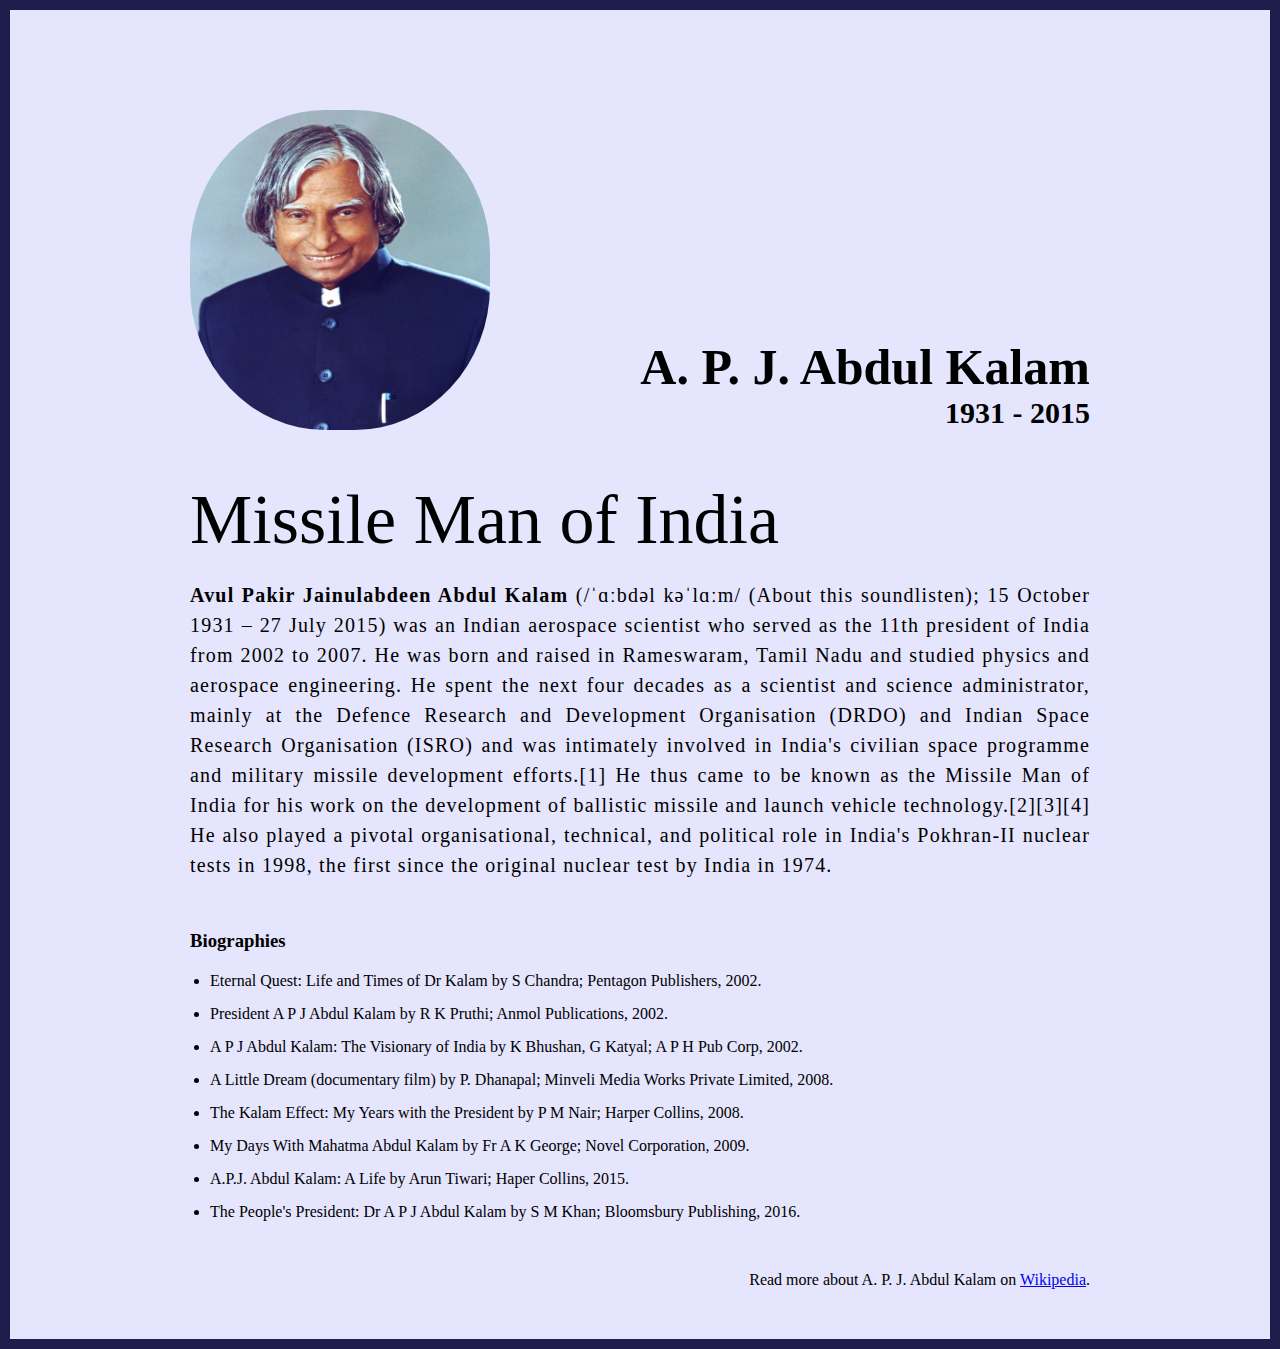
<file: assignment-1/index.html>
<!DOCTYPE html>
<html lang="en">
<head>
    <meta charset="UTF-8">
    <meta http-equiv="X-UA-Compatible" content="IE=edge">
    <meta name="viewport" content="width=device-width, initial-scale=1.0">
    <title>The Tribute Website | A. P. J. Abdul Kalam</title>
    <link rel="stylesheet" href="index.css">
</head>
<body>
    <div class="container">
        <div class="content">
            <section class="top_section">
                <div class="image_container">
                    <img src="./images/apj.jpg" alt="tribute">
                </div>
                <div>
                    <h1>A. P. J. Abdul Kalam</h1>
                    <h4>1931 - 2015</h4>
                </div>
            </section>
            <section class="about_section">
                <h2>Missile Man of India</h2>
                <p><b>Avul Pakir Jainulabdeen Abdul Kalam</b> (/ˈɑːbdəl kəˈlɑːm/ (About this soundlisten); 15 October 1931 – 27 July 2015) was an Indian aerospace scientist who served as the 11th president of India from 2002 to 2007. He was born and raised in Rameswaram, Tamil Nadu and studied physics and aerospace engineering. He spent the next four decades as a scientist and science administrator, mainly at the Defence Research and Development Organisation (DRDO) and Indian Space Research Organisation (ISRO) and was intimately involved in India's civilian space programme and military missile development efforts.[1] He thus came to be known as the Missile Man of India for his work on the development of ballistic missile and launch vehicle technology.[2][3][4] He also played a pivotal organisational, technical, and political role in India's Pokhran-II nuclear tests in 1998, the first since the original nuclear test by India in 1974.</p>
            </section>
            <section class="biography_section">
                <h3>Biographies</h3> 
                <ul>
                    <li>Eternal Quest: Life and Times of Dr Kalam by S Chandra; Pentagon Publishers, 2002.</li>
                    <li>President A P J Abdul Kalam by R K Pruthi; Anmol Publications, 2002.</li>
                    <li>A P J Abdul Kalam: The Visionary of India by K Bhushan, G Katyal; A P H Pub Corp, 2002.</li>
                    <li>A Little Dream (documentary film) by P. Dhanapal; Minveli Media Works Private Limited, 2008.</li>
                    <li>The Kalam Effect: My Years with the President by P M Nair; Harper Collins, 2008.</li>
                    <li>My Days With Mahatma Abdul Kalam by Fr A K George; Novel Corporation, 2009.</li>
                    <li>A.P.J. Abdul Kalam: A Life by Arun Tiwari; Haper Collins, 2015.</li>
                    <li>The People's President: Dr A P J Abdul Kalam by S M Khan; Bloomsbury Publishing, 2016.</li>
                </ul>
            </section>
            <footer>
                <p>Read more about A. P. J. Abdul Kalam  on <a href="https://en.wikipedia.org/wiki/A._P._J._Abdul_Kalam">Wikipedia</a>.</p>
            </footer>
        </div>
    </div>
</body>
</html>
</file>
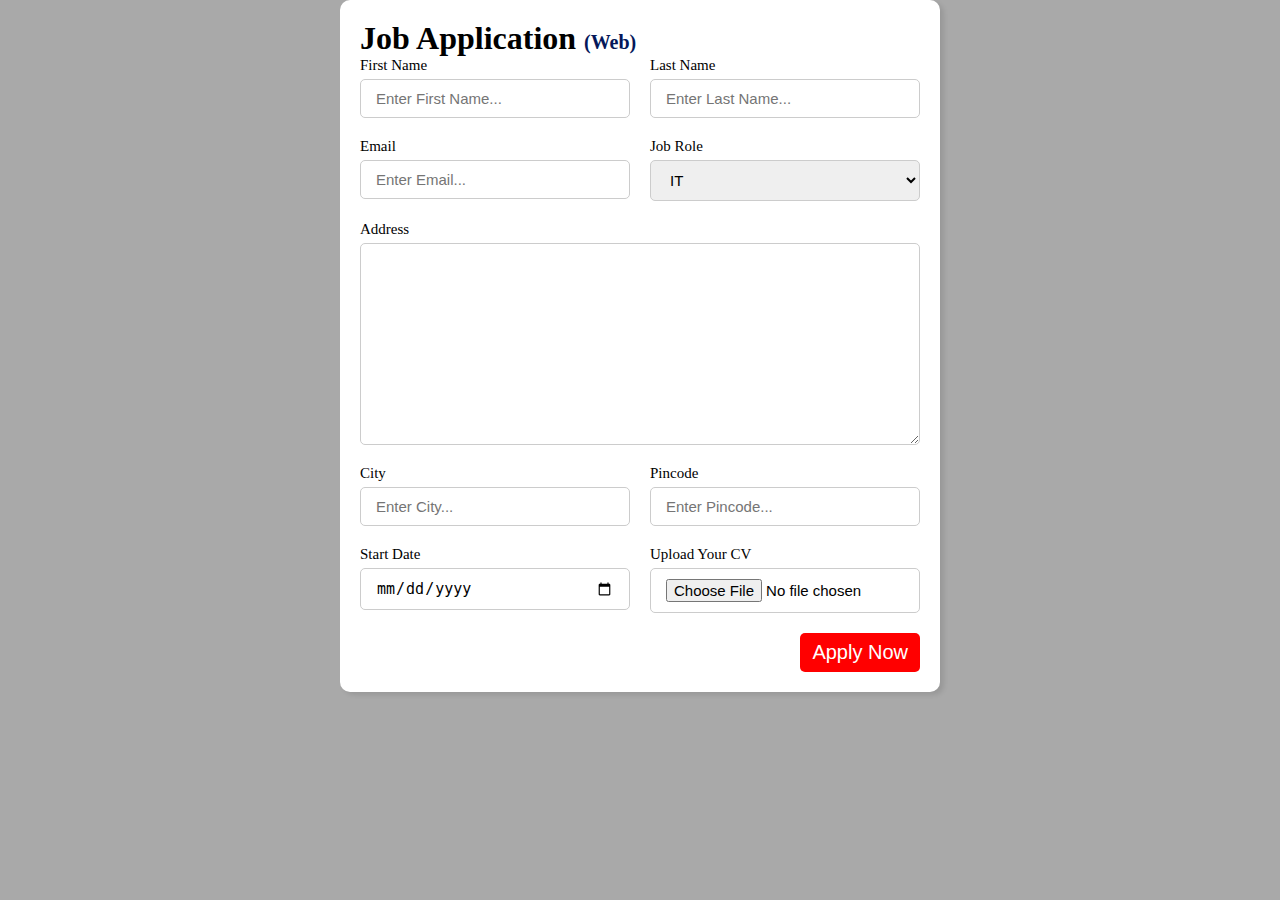
<file: assignment-2/index.html>
<!DOCTYPE html>
<html lang="en">
<head>
    <meta charset="UTF-8">
    <meta http-equiv="X-UA-Compatible" content="IE=edge">
    <meta name="viewport" content="width=device-width, initial-scale=1.0">
    <title>Job Application</title>
    <link rel="stylesheet" href="index.css">
</head>
<body>
    <div class="container">
        <div class="apply_box">
            <h1>Job Application <span class="small_title">(Web)</span></h1>
            <form action="">
                <div class="form_container">
                    <div class="form_control">
                        <label for="first_name">First Name</label>
                        <input type="text" id="first_name" name="first_name" placeholder="Enter First Name...">
                    </div>
                    <div class="form_control">
                        <label for="last_name">Last Name</label>
                        <input type="text" id="last_name" name="last_name" placeholder="Enter Last Name...">
                    </div>
                    <div class="form_control">
                        <label for="email">Email</label>
                        <input type="email" id="email" name="email" placeholder="Enter Email...">
                    </div>
                    <div class="form_control">
                        <label for="job_role">Job Role</label>
                        <select name="job_role" id="job_role">
                            <option value="IT">IT</option>
                            <option value="EE">EE</option>
                            <option value="ECE">ECE</option>
                            <option value="CE">CE</option>
                        </select>
                    </div>
                    <div class="form_control textarea_control">
                        <label for="address">Address</label>
                        <textarea name="address" id="address" cols="30" rows="10"></textarea>
                    </div>
                    <div class="form_control">
                        <label for="city">City</label>
                        <input type="text" id="city" name="city" placeholder="Enter City...">
                    </div>
                    <div class="form_control">
                        <label for="pincode">Pincode</label>
                        <input type="text" id="pincode" name="pincode" placeholder="Enter Pincode...">
                    </div>
                    <div class="form_control">
                        <label for="start_date">Start Date</label>
                        <input type="date" id="start_date" name="start_date" placeholder="Enter Start Date...">
                    </div>
                    <div class="form_control">
                        <label for="upload_cv">Upload Your CV</label>
                        <input type="file" id="upload_cv" name="upload_cv">
                    </div>
                </div>
                <div class="button_container">
                    <button type="submit">Apply Now</button>
                </div>
            </form>
        </div>
    </div>
</body>
</html>
</file>
<file: assignment-1/index.css>
* {
    margin: 0;
    padding: 0;
    box-sizing: border-box;
}
.container {
    background-color: #E5E5FD;
    min-height: 100vh;
    border: 10px solid #1D1E4C;
}
.content {
    max-width: 900px;
    margin: 0 auto;
}
.image_container {
    border-radius: 45%;
    overflow: hidden;
}
.image_container, img {
    width: 300px;
    height: 320px;
}
.top_section {
    display: flex;
    justify-content: space-between;
    margin-top: 100px;
    align-items: flex-end;
}
.top_section h1 {
    font-size: 50px;
    font-weight: bold;
    color: #000000;
}
.top_section h4 {
    font-size: 30px;
    text-align: end;
}
.about_section h2 {
    font-size: 70px;
    font-weight: 400;
    margin-bottom: 20px;
    margin-top: 50px;
}
.about_section p {
    font-size: 20px;
    line-height: 30px;
    letter-spacing: 1.2px;
    text-align: justify;
}
.biography_section {
    margin: 50px 0;
}
.biography_section h3 {
    margin-bottom: 20px;
}
.biography_section ul {
    margin-left: 20px;
}
.biography_section li {
    margin-bottom: 15px;
}
footer {
    margin: 50px 0;
}
footer p {
    text-align: end;
}
</file>
<file: assignment-2/index.css>
* {
    margin: 0;
    padding: 0;
    box-sizing: border-box;
}
body {
    background-color:darkgray;
}
.container {
    max-width: 900px;
    margin: 0 auto;
}
.apply_box {
    max-width: 600px;
    background-color: #fff;
    padding: 20px;
    margin-top: 50px;
    border-radius: 10px;
    box-shadow: 4px 3px 5px rgba(1, 1, 1, 0.1);
    margin: 0 auto;
}
.small_title {
    font-size: 20px;
    color: #04175A;
}
.form_container {
    display: grid;
    grid-template-columns: repeat(auto-fit, minmax(200px, 1fr));
    gap: 20px;
}
.form_control {
    display: flex;
    flex-direction: column;
}
label {
    margin-bottom: 5px;
    font-size: 15px;
}
input,
select,
textarea {
    padding: 10px 15px;
    font-size: 15px;
    border: 1px solid #ccc;
    border-radius: 5px;
}
input:focus,
textarea:focus {
    outline-color: #bebaba;
}
.button_container {
    display: flex;
    justify-content: flex-end;   
    margin-top: 20px;
}
.button_container button {
    font-size: 20px;
    padding: 6px 10px;
    background-color: #ff0000;
    color: #fff;
    border: 2px solid transparent;
    border-radius: 5px;
    transition: 0.3s ease-in;
}
.button_container button:hover {
    cursor: pointer;
    background-color: #f04747;
    transition: 0.3s ease-out;
}
.textarea_control {
    grid-column: 1 / span 2;
}
@media (max-width: 460px) {
    .textarea_control {
        grid-column: 1 / span 1;
    } 
}
</file>
